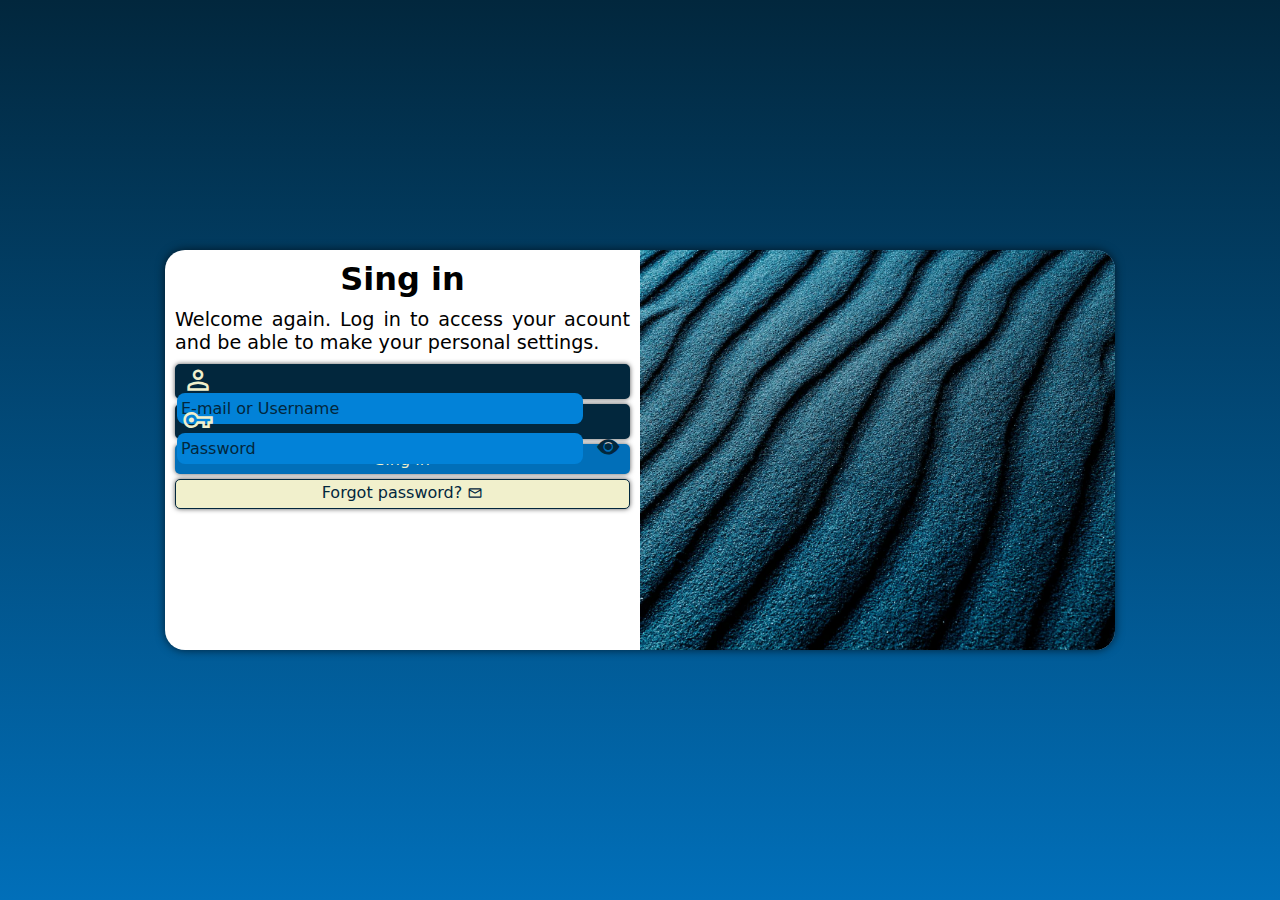
<file: index.html>
<!DOCTYPE html>
<html lang="pt-br">
<head>
    <meta charset="UTF-8">
    <meta name="viewport" content="width=device-width, initial-scale=1.0">
    <title>Login</title>
    <link rel="stylesheet" href="https://fonts.googleapis.com/css2?family=Material+Symbols+Outlined:opsz,wght,FILL,GRAD@24,400,0,0" />
    <link rel="stylesheet" href="https://cdn.jsdelivr.net/npm/bootstrap-icons@1.11.3/font/bootstrap-icons.min.css">
    <link rel="shortcut icon" href="imagens/favicon.ico" type="image/x-icon">
    <link rel="stylesheet" href="estilos/style.css">
    <link rel="stylesheet" href="estilos/mediaquery.css">
</head>
<body>
     <main>
        <section id="login">
            <div id="imagem">       
            </div>
            <div id="formulario">
                 <h1>Sing in</h1>
                <p>
                    Welcome again. Log in to access your acount and be able to make your personal settings. 
                </p>
                 <form action="dados/login.php" target="_blank" method="post" autocomplete="on">
                    <div class="campo">
                        <i class="material-symbols-outlined">
                            person
                        </i>
                        <input type="email" name="login" id="ilogin" placeholder="E-mail or Username" autocomplete="email" required maxlength="30">
                        <label for="ilogin">Login</label>
                    </div>
                    <div class="campo">
                        <i class="material-symbols-outlined">
                            vpn_key
                        </i>
                        <input type="password"  name="senha" id="isenha" placeholder="Password" autocomplete="current-password" required minlength="8" maxlength="30">
                        <div id="campoo">
                        <i class="bi bi-eye-fill" id="mostrar" onclick="mostrarsenha()"></i>
                        </div>
                        <label for="isenha">Senha</label>
                    </div>
                    <input type="submit" value="Sing in">
                    <a href="dados/esqueci.html" class="botao">
                        Forgot password? <i class="material-symbols-outlined">mail</i>
                    </a>
                 </form>
            </div>
        </section>
     </main>
     <script src="interacao/script.js"></script>
</body>
</html>
</file>
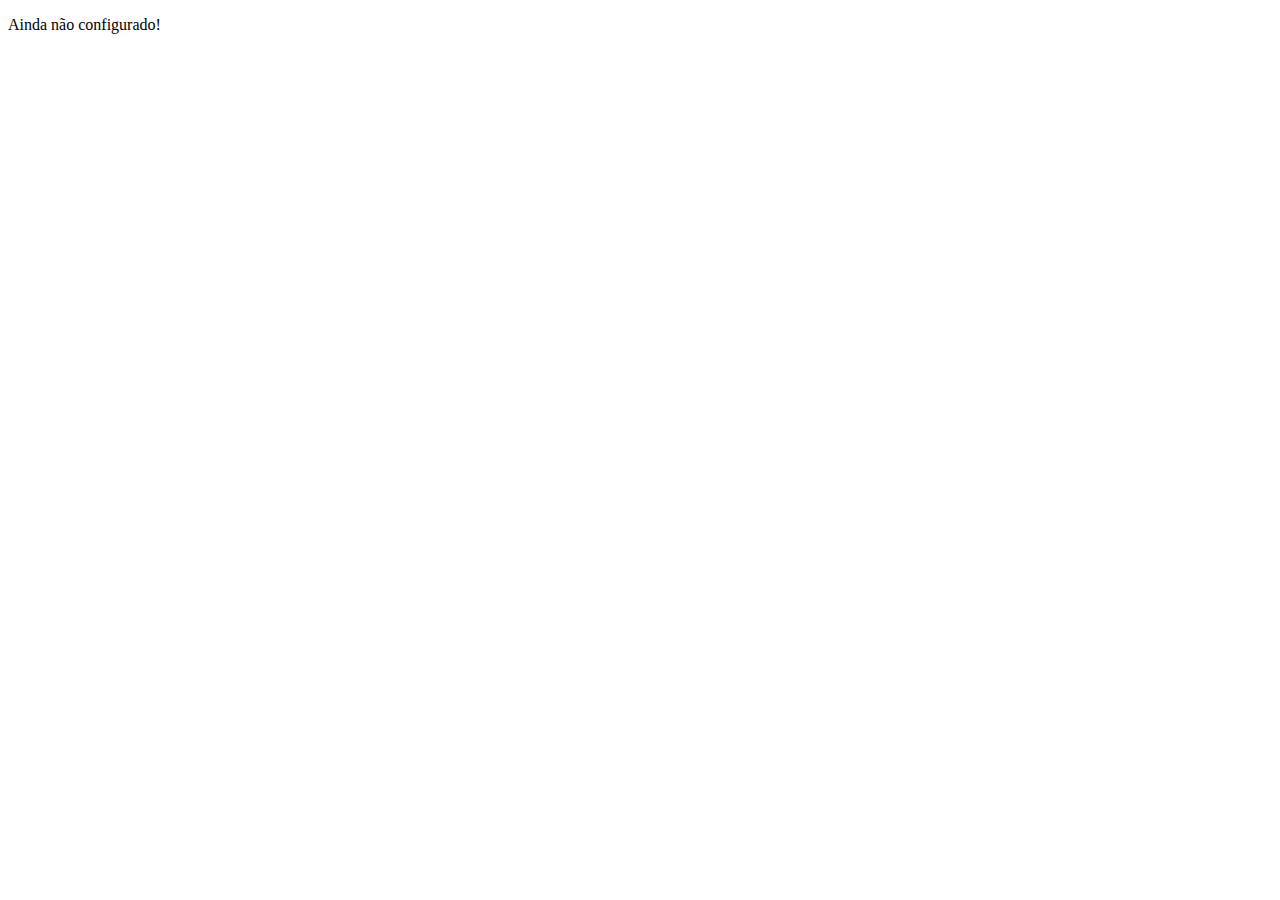
<file: dados/esqueci.html>
<!DOCTYPE html>
<html lang="pt-br">
<head>
    <meta charset="UTF-8">
    <meta name="viewport" content="width=device-width, initial-scale=1.0">
    <title>Esqueci</title>
    <link rel="shortcut icon" href="../imagens/favicon.ico" type="image/x-icon">
</head>
<body>
    <P>Ainda não configurado!</P>
</body>
</html>
</file>
<file: estilos/style.css>
@charset "UTF-8";

/*

Paleta de cores

azul #016FB9
branco #F1F0CC

*/
 :root{
    
    --cor0: #59A9C0;
    --cor1: #016FB9;
    --cor2: #02273D;
    --cor3: #F1F0CC;
    
 }
* {
    font-family: system-ui, -apple-system, BlinkMacSystemFont, 'Segoe UI', Roboto, Oxygen, Ubuntu, Cantarell, 'Open Sans', 'Helvetica Neue', sans-serif;
    padding: 0px;
    margin: 0px;
    box-sizing: border-box;
}
body, html {
    background-color: var(--cor0);
    height: 100vh;
    width: 100vw;
}

main {
    height: 100vh;
    width: 100vw;
}
section#login{
    background-color: white;
    width: 255px;
    height: 500px;
    border-radius: 20px;

    position: absolute;
    top: 50%;
    left: 50%;
    overflow: hidden;
    box-shadow: 0px 0px 10px rgba(0, 0, 0, 0.63);

    transition: width .4s, heigth .4s;
    transition-timing-function: ease;
    transform: translate(-50%, -50%);
}

section#login > div#imagem {
    background: #016FB9 url(../imagens/fundo-tela.jpg);
    background-size: cover;
    background-repeat: no-repeat;
    background-position: left center;
    display: block;
    height: 200px;
}
section#login > div#formulario {

    display: block;
    padding: 10px;
}
div#formulario > h1{
text-align: center;
margin-bottom: 10px;
}
div#formulario > p{
font-size: 0.9em;
margin: 10px 0px;
text-align: justify;
}
form > div.campo {
    background-color: #02273D;
    display: block;
    height: 35px;
    width: 100%;
    border-radius: 5px;
    margin: 5px 0px;
    border: 2px solid #02273D;
    box-shadow: 0px 0px 5px rgba(0, 0, 0, 0.658);
}
div.campo > label {
    display: none;
}
div.campo > i {
    color: #F1F0CC;
    font-size: 2em;
    padding: 5px;
    width: 40px;
    transform: translateY(-7px);
    user-select: none;
}
div#campoo {
  position: relative;
}
div#campoo > input[type=checkbox] {
    display: none;
}
div#campoo > i#mostrar {
    user-select: none;
    font-size: 1.4em;
    color: #02273D;

    position: absolute;
    right: 2%;
    transform: translateY(-45px);
}
div.campo > input:focus-within {
    background-color: #F1F0CC;
    border: none;
}
form > div.campo > input::placeholder{
color: #02273D;
}
form > div.campo > input {
    background-color: #0282d8;
    color: #02273D;
    font-size: 1em;
    margin-bottom:0px;
    border: none;
    border-radius: 8px;
    width: calc(100% - 45px);
    height: 100%;
    padding: 4px;
    outline: 0;
    transform: translateY(-15px);
}
form > input[type=submit] {
    display: block;
    font-size: 1em;
    width: 100%;
    height: 30px;
    color: #F1F0CC;
    background-color: var(--cor1);
    border: none;
    border-radius: 5px;
    box-shadow: 0px 0px 5px rgba(0, 0, 0, 0.63);
}
form > input[type=submit]:hover{
       background-color: var(--cor2);
       cursor: pointer;
       transition: .5s;
       transition-timing-function: ease;
}

form > a.botao {
    display: block;
    text-align: center;
    font-size: 1em;
    width: 100%;
    height: 30px;
    background-color: var(--cor3);
    color:var(--cor2);
    border: 1.5px solid var(--cor2);
    border-radius: 5px;
    text-decoration: none;
    padding-top: 2px;
    margin-top: 5px;
    box-shadow: 0px 0px 5px rgba(0, 0, 0, 0.63);
}
form > a.botao:hover{
    background-color: var(--cor1);
    color: var(--cor3);
    cursor: pointer;
       transition: .5s;
       transition-timing-function: ease;
}
form > a.botao > i {
  font-size: 1em;
  transform: translateY(3px);
}
</file>
<file: estilos/mediaquery.css>
@charset "UTF-8";

/* Todas as Devices Breakpoints
------------------------------------
pequenas telas ate 600px
celular de 600 ate 768px
tablet de 768 ate 992px
desktop de 992 ate 1200px 
grandes telas de 1200px p cima
*/
:root{
    
    --cor0: #59A9C0;
    --cor1: #016FB9;
    --cor2: #02273D;
    --cor3: #F1F0CC;
    
 }

@media screen and (min-width: 768px) and (max-width: 992px) {
    body{
        background-image: linear-gradient(to top, #016FB9, #02273d);
    }
    section#login{
        width: 80vh;
        height: 300px;
    }
    section#login > div#imagem {
        float: left;
        width: 30%;
        height: 100%;
    }
    section#login > div#formulario{
        float: right;
        width: 70%;
    }
}
@media screen and (min-width: 992px){
    body{
        background-image: linear-gradient(to top, #016FB9, #02273d);
    }
 section#login{
        width: 950px;
        height: 400px;
    }
 section#login > div#imagem {
    float: right;
    width: 50%;
    height: 100%;
 }
 section#login > div#formulario{
    float: left;
    width: 50%;
}
div#formulario > p{
    font-size: 1.2em;
    }
    div#formulario > h1{
        font-size: 2em;
        }
}
</file>
